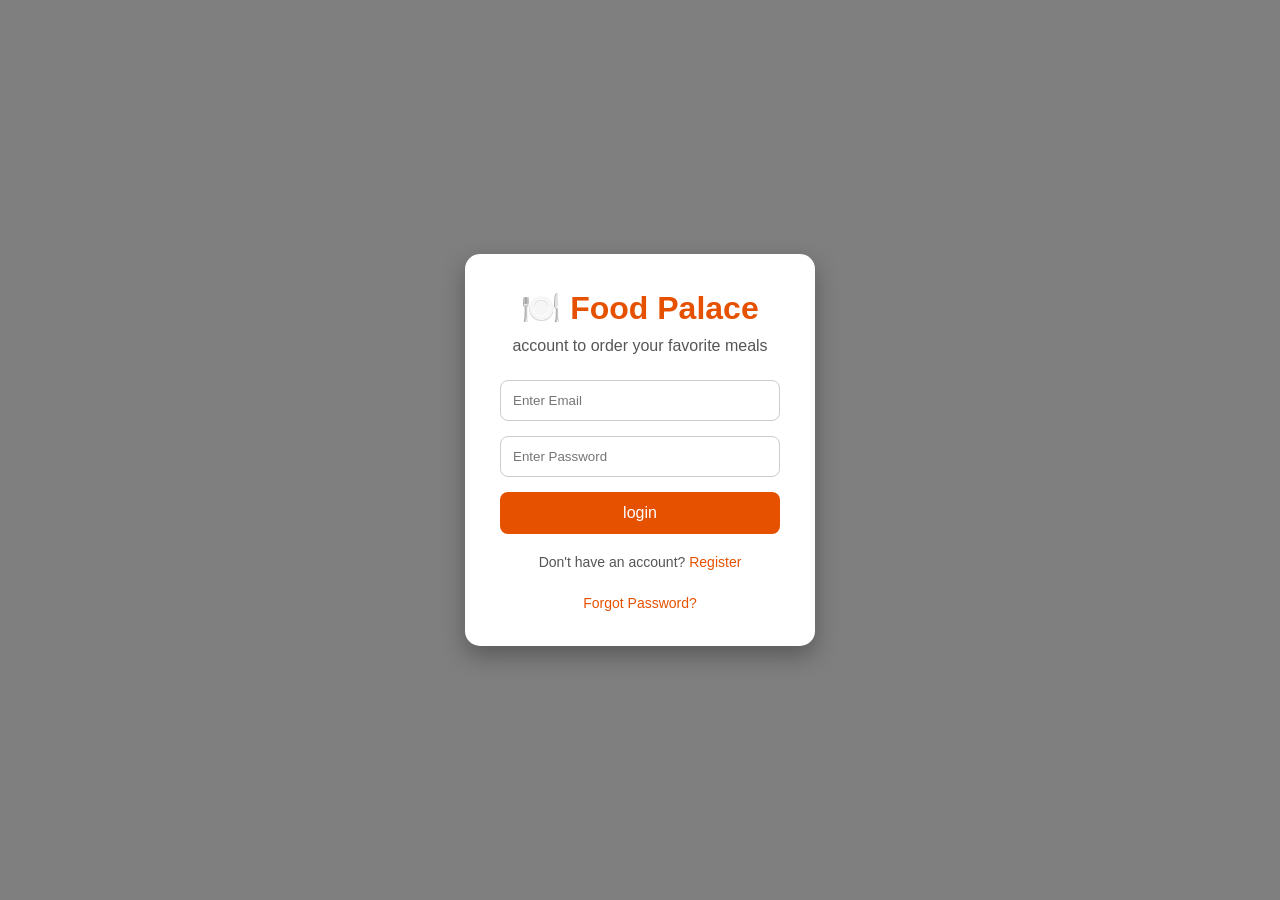
<file: account.html>
<!DOCTYPE html>
<html lang="en">
<head>
    <meta charset="UTF-8">
    <meta name="viewport" content="width=device-width, initial-scale=1.0">
    <title>Food Restaurant account</title>

    <style>
        * {
            margin: 0;
            padding: 0;
            box-sizing: border-box;
            font-family: Arial, sans-serif;
        }

        body {
            height: 100vh;
            display: flex;
            justify-content: center;
            align-items: center;
            background: linear-gradient(
                rgba(0,0,0,0.5),
                rgba(0,0,0,0.5)
            ),
            url("https://images.unsplash.com/photo-1504674900247-0877df9cc836")
            center/cover;
        }

        .account-box {
            width: 350px;
            background: white;
            padding: 35px;
            border-radius: 15px;
            box-shadow: 0 10px 25px rgba(0,0,0,0.3);
            text-align: center;
        }

        .account-box h1 {
            color: #e65100;
            margin-bottom: 10px;
        }

        .account-box p {
            color: #555;
            margin-bottom: 25px;
        }

        .input-box {
            margin-bottom: 15px;
        }

        .input-box input {
            width: 100%;
            padding: 12px;
            border: 1px solid #ccc;
            border-radius: 8px;
            outline: none;
        }

        .input-box input:focus {
            border-color: #e65100;
        }

        button {
            width: 100%;
            padding: 12px;
            background: #e65100;
            color: white;
            border: none;
            border-radius: 8px;
            cursor: pointer;
            font-size: 16px;
        }

        button:hover {
            background: #bf360c;
        }

        .links {
            margin-top: 20px;
            font-size: 14px;
        }

        .links a {
            color: #e65100;
            text-decoration: none;
        }
    </style>
</head>

<body>

    <div class="account-box">
        <h1>🍽️ Food Palace</h1>
        <p>account to order your favorite meals</p>

        <form>
            <div class="input-box">
                <input type="email" placeholder="Enter Email" required>
            </div>

            <div class="input-box">
                <input type="password" placeholder="Enter Password" required>
            </div>

            <button type="submit">login</button>

            <div class="links">
                <p>Don't have an account?
                    <a href="#">Register</a>
                </p>
                <a href="#">Forgot Password?</a>
            </div>
        </form>
    </div>

</body>
</html>
</file>
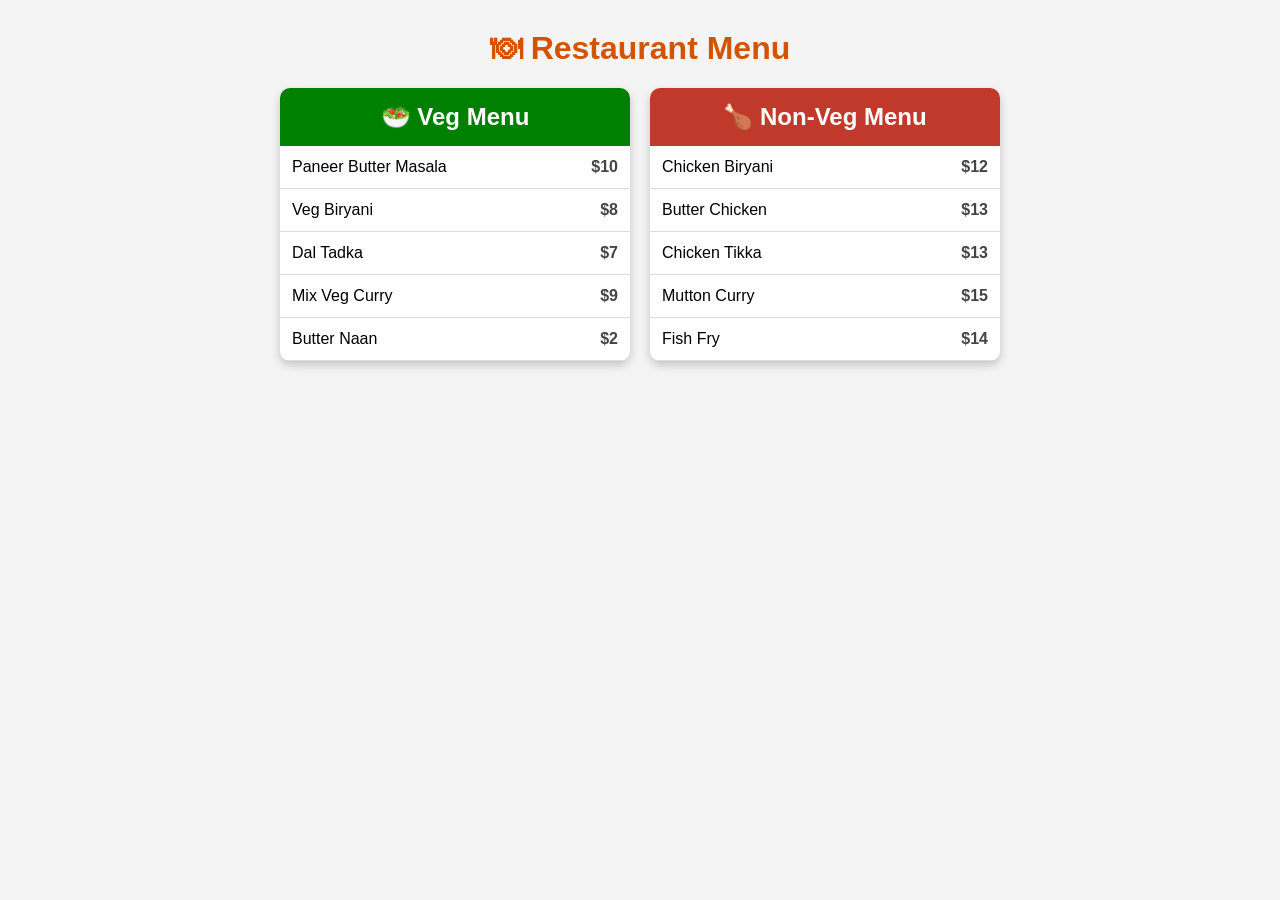
<file: menu.html>
<!DOCTYPE html>
<html lang="en">
<head>
<meta charset="UTF-8">
<meta name="viewport" content="width=device-width, initial-scale=1.0">
<title>Restaurant Menu</title>

<style>
body{
    margin:0;
    font-family:Arial, sans-serif;
    background:#f4f4f4;
}

.container{
    width:80%;
    margin:30px auto;
}

h1{
    text-align:center;
    color:#d35400;
}

.menu{
    display:flex;
    gap:20px;
    flex-wrap:wrap;
    justify-content:center;
}

.card{
    background:#fff;
    width:350px;
    border-radius:10px;
    box-shadow:0 4px 10px rgba(0,0,0,0.2);
    overflow:hidden;
}

.card h2{
    text-align:center;
    padding:15px;
    color:#fff;
    margin:0;
}

.veg{
    background:green;
}

.nonveg{
    background:#c0392b;
}

table{
    width:100%;
    border-collapse:collapse;
}

table tr{
    border-bottom:1px solid #ddd;
}

table td{
    padding:12px;
}

.price{
    text-align:right;
    font-weight:bold;
    color:#444;
}

table tr:hover{
    background:#f9f9f9;
}
</style>

</head>
<body>

<div class="container">
    <h1>🍽 Restaurant Menu</h1>

    <div class="menu">

        <!-- Veg Menu -->
        <div class="card">
            <h2 class="veg">🥗 Veg Menu</h2>

            <table>
                <tr>
                    <td>Paneer Butter Masala</td>
                    <td class="price">$10</td>
                </tr>
                <tr>
                    <td>Veg Biryani</td>
                    <td class="price">$8</td>
                </tr>
                <tr>
                    <td>Dal Tadka</td>
                    <td class="price">$7</td>
                </tr>
                <tr>
                    <td>Mix Veg Curry</td>
                    <td class="price">$9</td>
                </tr>
                <tr>
                    <td>Butter Naan</td>
                    <td class="price">$2</td>
                </tr>
            </table>
        </div>

        <!-- Non-Veg Menu -->
        <div class="card">
            <h2 class="nonveg">🍗 Non-Veg Menu</h2>

            <table>
                <tr>
                    <td>Chicken Biryani</td>
                    <td class="price">$12</td>
                </tr>
                <tr>
                    <td>Butter Chicken</td>
                    <td class="price">$13</td>
                </tr>
                <tr>
                    <td>Chicken Tikka</td>
                    <td class="price">$13</td>
                </tr>
                <tr>
                    <td>Mutton Curry</td>
                    <td class="price">$15</td>
                </tr>
                <tr>
                    <td>Fish Fry</td>
                    <td class="price">$14</td>
                </tr>
            </table>
        </div>

    </div>
</div>

</body>
</html>
</file>
